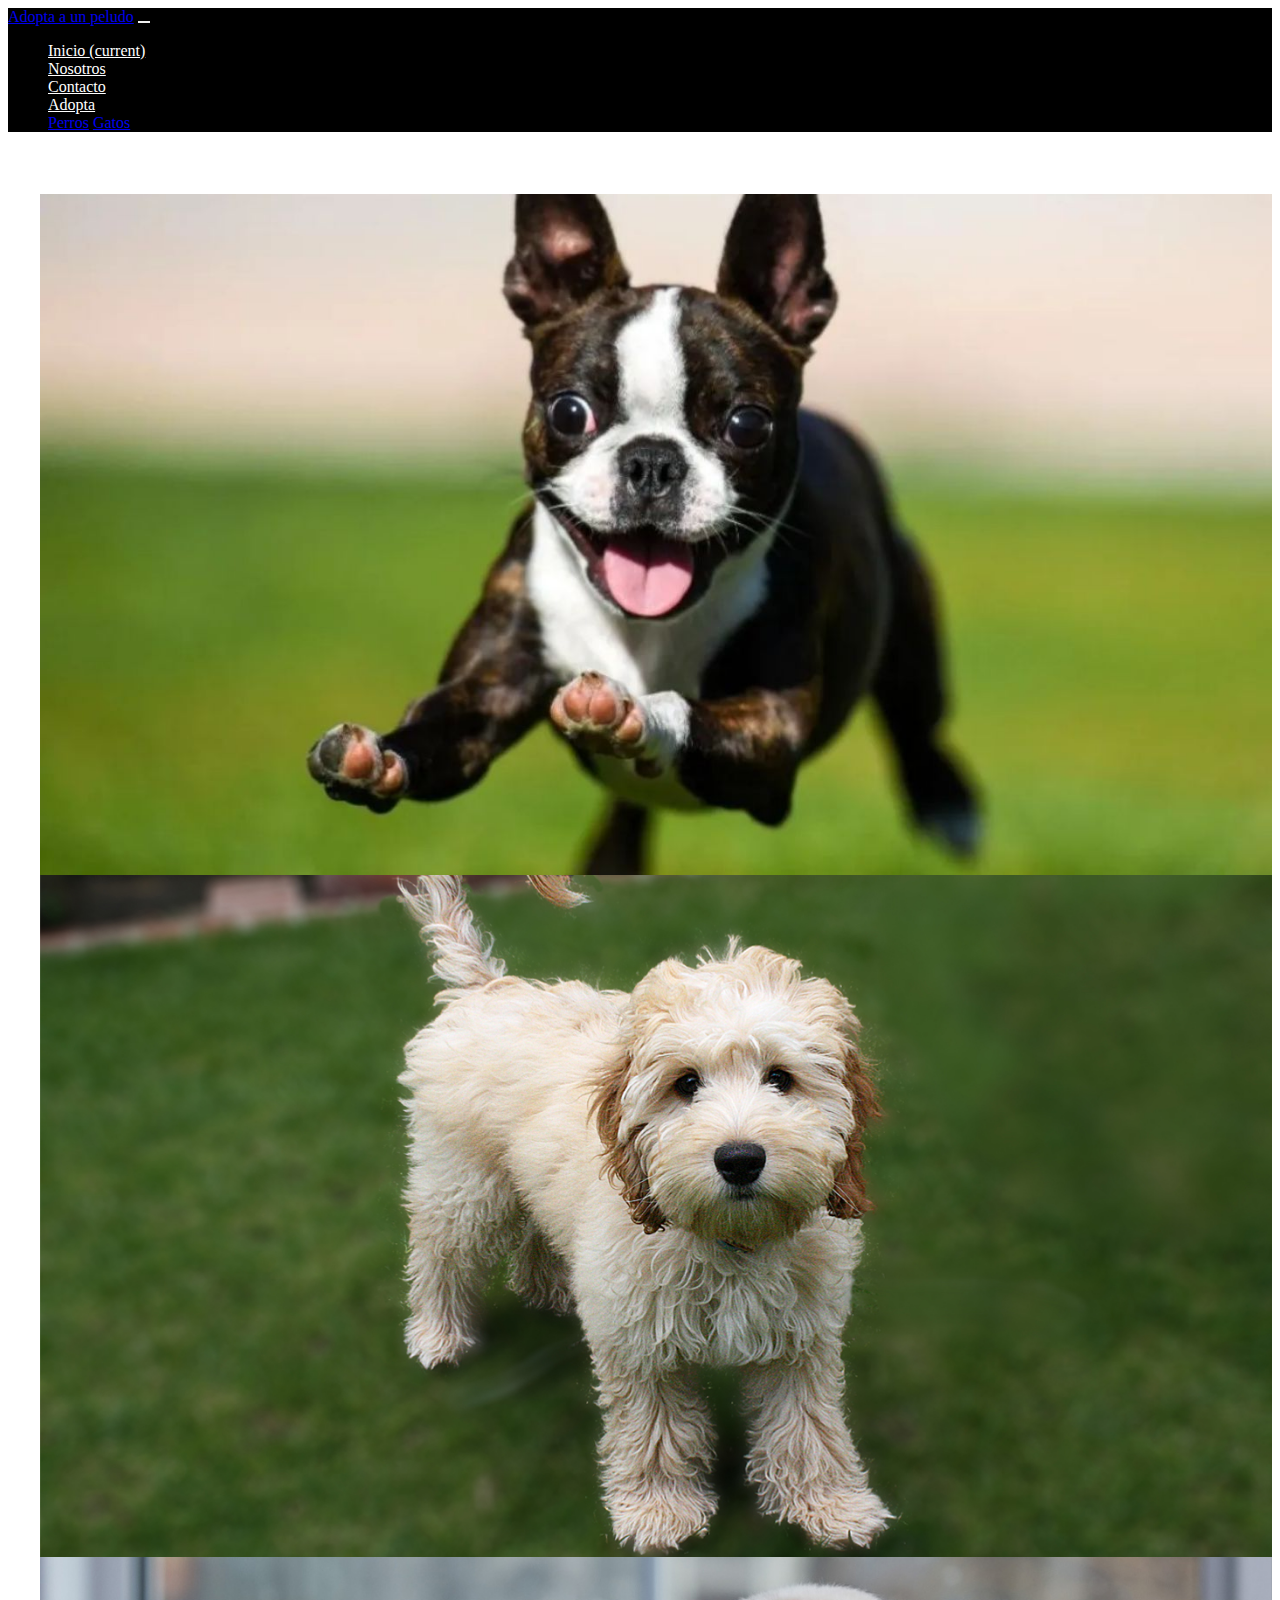
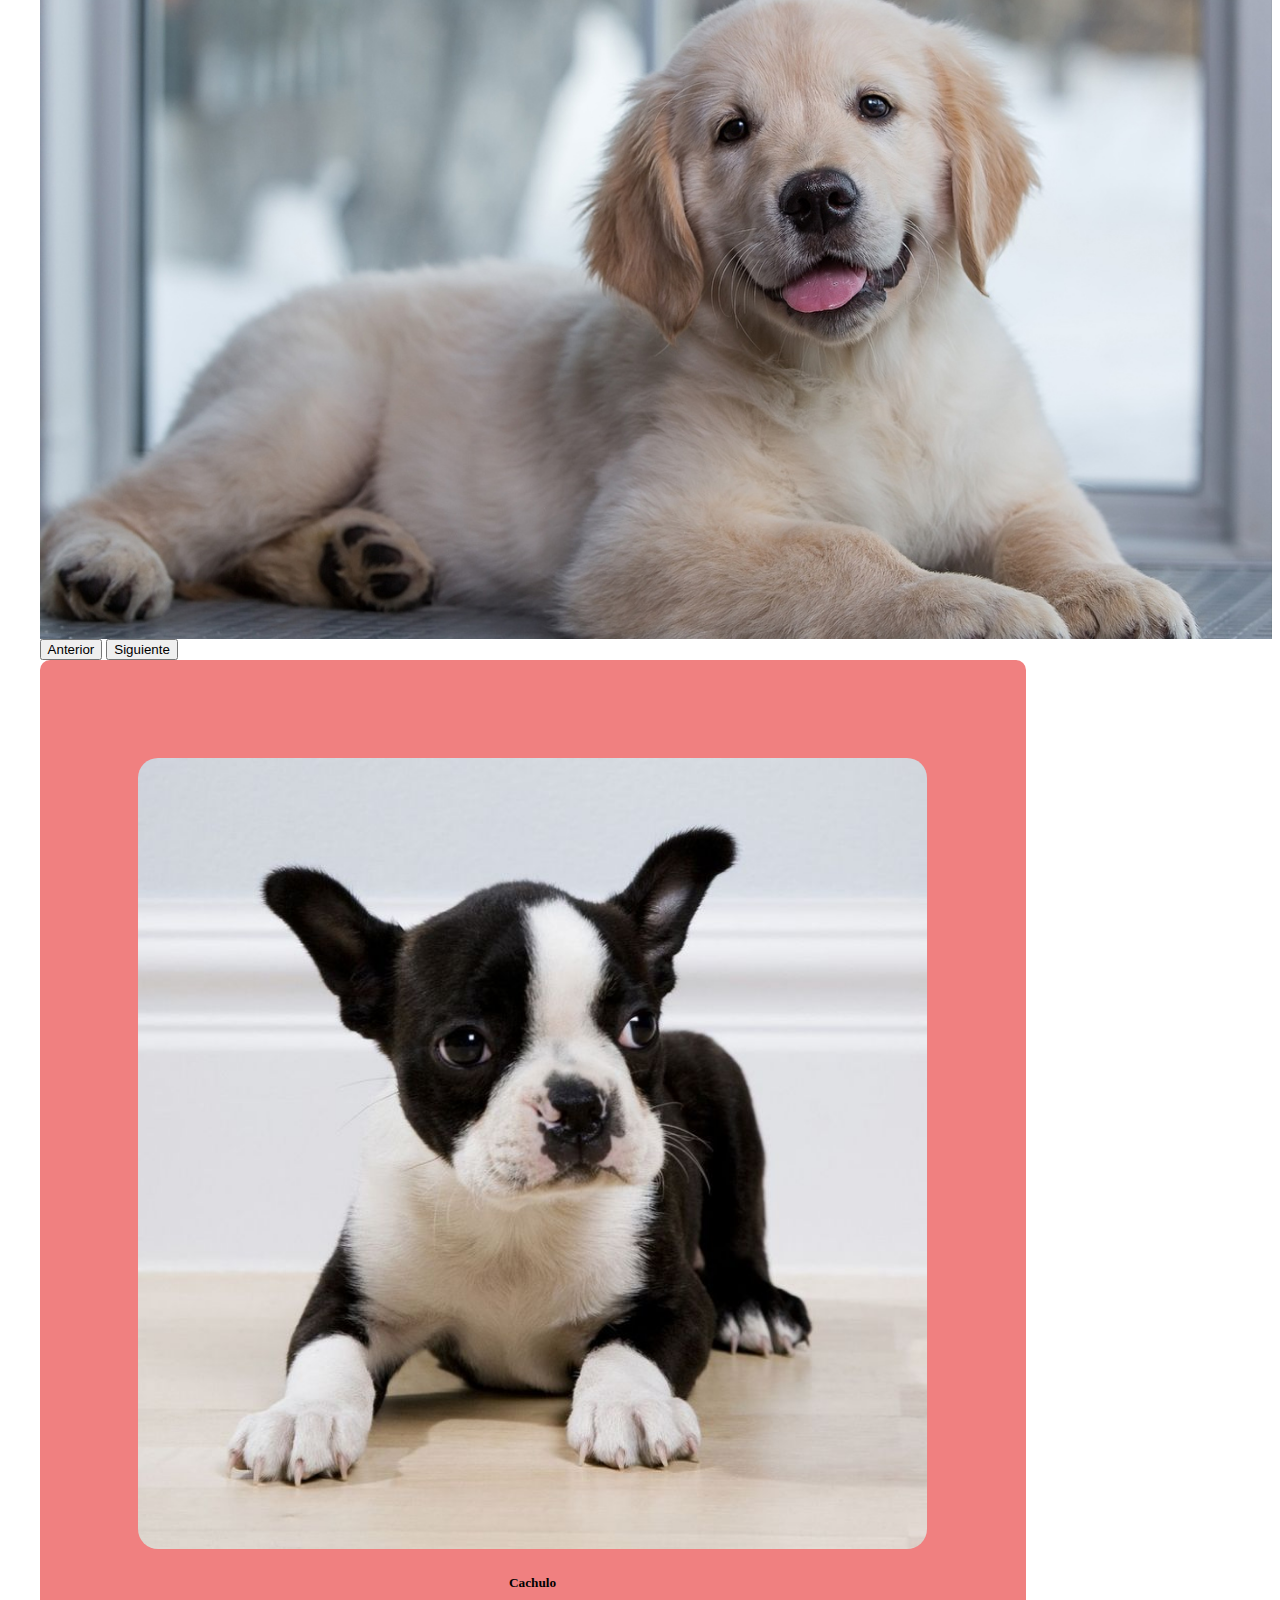
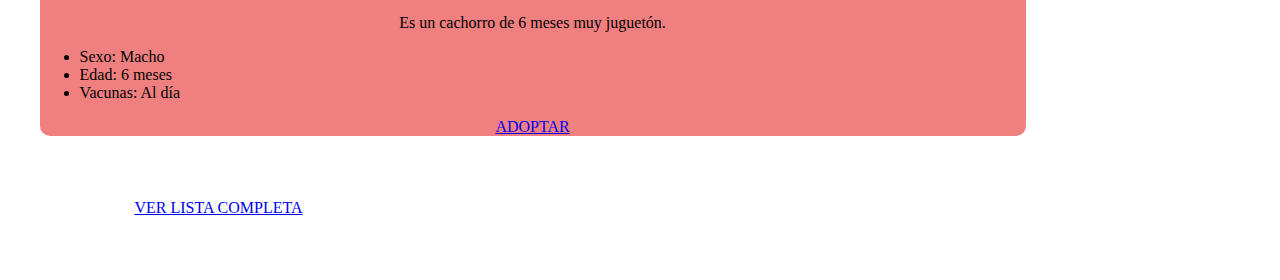
<file: index.html>
<!DOCTYPE html>
<html lang="es">

<head>
  <meta charset="UTF-8">
  <meta name="viewport" content="width=device-width, initial-scale=1.0">
  <title>Ayuda a un peludo - ONG</title>
  <script src="https://code.jquery.com/jquery-3.7.1.js" integrity="sha256-eKhayi8LEQwp4NKxN+CfCh+3qOVUtJn3QNZ0TciWLP4="
    crossorigin="anonymous"></script>
  <link rel="stylesheet" href="https://cdn.jsdelivr.net/npm/bootstrap@4.6.2/dist/css/bootstrap.min.css"
    integrity="sha384-xOolHFLEh07PJGoPkLv1IbcEPTNtaed2xpHsD9ESMhqIYd0nLMwNLD69Npy4HI+N" crossorigin="anonymous">
  <script src="https://cdn.jsdelivr.net/npm/bootstrap@4.6.2/dist/js/bootstrap.min.js"
    integrity="sha384-+sLIOodYLS7CIrQpBjl+C7nPvqq+FbNUBDunl/OZv93DB7Ln/533i8e/mZXLi/P+"
    crossorigin="anonymous"></script>
  <link rel="stylesheet" type="text/css" href="estilo_carrusel.css">
  <link rel="stylesheet" type="text/css" href="estilos.css">
</head>

<body>

  <nav class="navbar navbar-expand-lg">
    <a class="navbar-brand" href="#">Adopta a un peludo</a>
    <button class="navbar-toggler" type="button" data-toggle="collapse" data-target="#navbarNavDropdown"
      aria-controls="navbarNavDropdown" aria-expanded="false" aria-label="Toggle navigation">
      <span class="navbar-toggler-icon"></span>
    </button>
    <div class="collapse navbar-collapse" id="navbarNavDropdown">
      <ul class="navbar-nav">
        <li class="nav-item active">
          <a class="nav-link" href="#">Inicio <span class="sr-only">(current)</span></a>
        </li>
        <li class="nav-item">
          <a class="nav-link" href="#">Nosotros</a>
        </li>
        <li class="nav-item">
          <a class="nav-link" href="#">Contacto</a>
        </li>
        <li class="nav-item dropdown">
          <a class="nav-link dropdown-toggle" href="#" role="button" data-toggle="dropdown" aria-expanded="false">
            Adopta
          </a>
          <div class="dropdown-menu">
            <a class="dropdown-item" href="#">Perros</a>
            <a class="dropdown-item" href="#">Gatos</a>
          </div>
        </li>
      </ul>
    </div>
  </nav>


  <div class="contenedorCarrusel">
    <div class="row" style="margin-top: 5%;">
      <div class="col-md-8">
        <div id="carouselExample" class="carousel slide carrusel-tamaño">
          <div class="carousel-inner">
            <div class="carousel-item active">
              <img src="img/Boston-terrier-3.jpg" class="c-img" alt="cachuloslider">
            </div>
            <div class="carousel-item">
              <img src="img/Cockapoo_puppy,_6_months.jpg" class="c-img" alt="...">
            </div>
            <div class="carousel-item">
              <img src="img/labradorwallpaper.jpg" class="c-img" alt="...">
            </div>
          </div>
          <button class="carousel-control-prev" type="button" data-target="#carouselExample" data-slide="prev">
            <span class="carousel-control-prev-icon" aria-hidden="true"></span>
            <span class="visually-hidden">Anterior</span>
          </button>
          <button class="carousel-control-next" type="button" data-target="#carouselExample" data-slide="next">
            <span class="carousel-control-next-icon" aria-hidden="true"></span>
            <span class="visually-hidden">Siguiente</span>
          </button>
        </div>
      </div>
      <div class="col-md-4 d-flex justify-content-center">
        <div class="card" style="width: 80%;">
          <img src="img/perrito1.jpg" class="card-img-top" alt="...">
          <div class="card-body" style="text-align: center;">
            <h5 class="card-title">Cachulo</h5>
            <p class="card-text">Es un cachorro de 6 meses muy juguetón.</p>
          </div>
          <ul class="list-group list-group-flush">
            <li class="list-group-item">Sexo: Macho</li>
            <li class="list-group-item">Edad: 6 meses</li>
            <li class="list-group-item">Vacunas: Al día</li>
          </ul>
          <div class="card-body" style="text-align: center;">
            <a href="#" class="card-link">ADOPTAR</a>
          </div>
        </div>
      </div>
    </div>
  </div>

  <div class="contenedorBoton d-flex justify-content-center">
    <a href="perros.html" class="btn btn-secondary btn-lg btn-block">VER LISTA COMPLETA</a>
  </div> 

  <script>
    $(document).ready(function () {
      $('#carouselExample').on('slid.bs.carousel', function () {
        // Actualizar el contenido de la tarjeta al cambiar de slide
        var activeIndex = $(this).find('.carousel-item.active').index();
        var cardTitles = ["Cachulo", "Manolo", "Jimeno"]; // Ejemplo de títulos de tarjeta
        var cardTexts = ["Es un cachorro de 6 meses muy juguetón.", "Cachorro muy tierno y amigable.", "Un perrito muy fiel y sociable."]; // Ejemplo de textos de tarjeta
        var cardImgSrcs = ["img/perrito1.jpg", "img/perrito3.jpg", "img/labrador.jpg"]; // Ejemplo de rutas de imagen de tarjeta
        var cardSex = ["Macho", "Macho", "Macho"]; // Ejemplo de sexo de la mascota
        var cardAge = ["6 meses", "8 meses", "1 año"]; // Ejemplo de edad de la mascota
        var cardVaccines = ["Al día", "Al día", "Al día"]; // Ejemplo de estado de vacunación de la mascota
        var cardContainer = $('.card');

        cardContainer.find('.card-img-top').attr('src', cardImgSrcs[activeIndex]);
        cardContainer.find('.card-title').text(cardTitles[activeIndex]);
        cardContainer.find('.card-text').text(cardTexts[activeIndex]);

      });
    });
  </script>
</body>

</html>
</file>
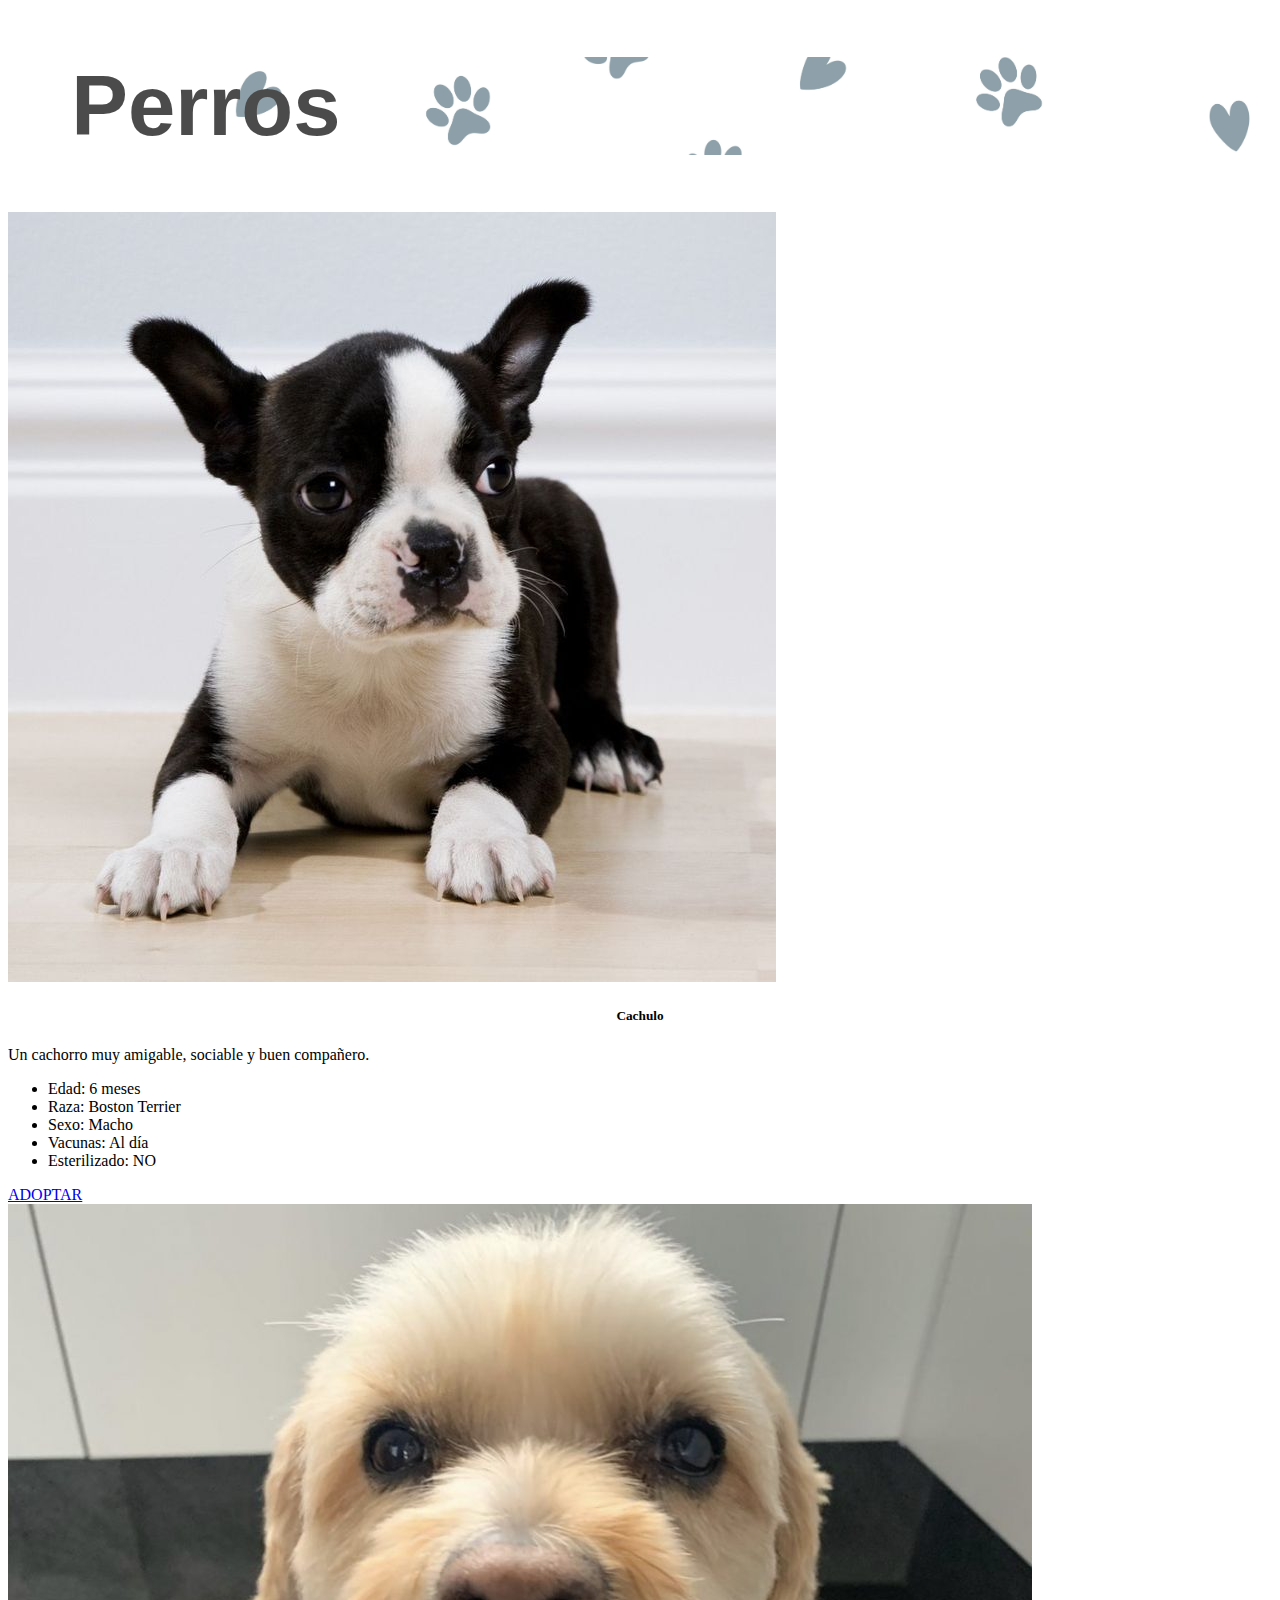
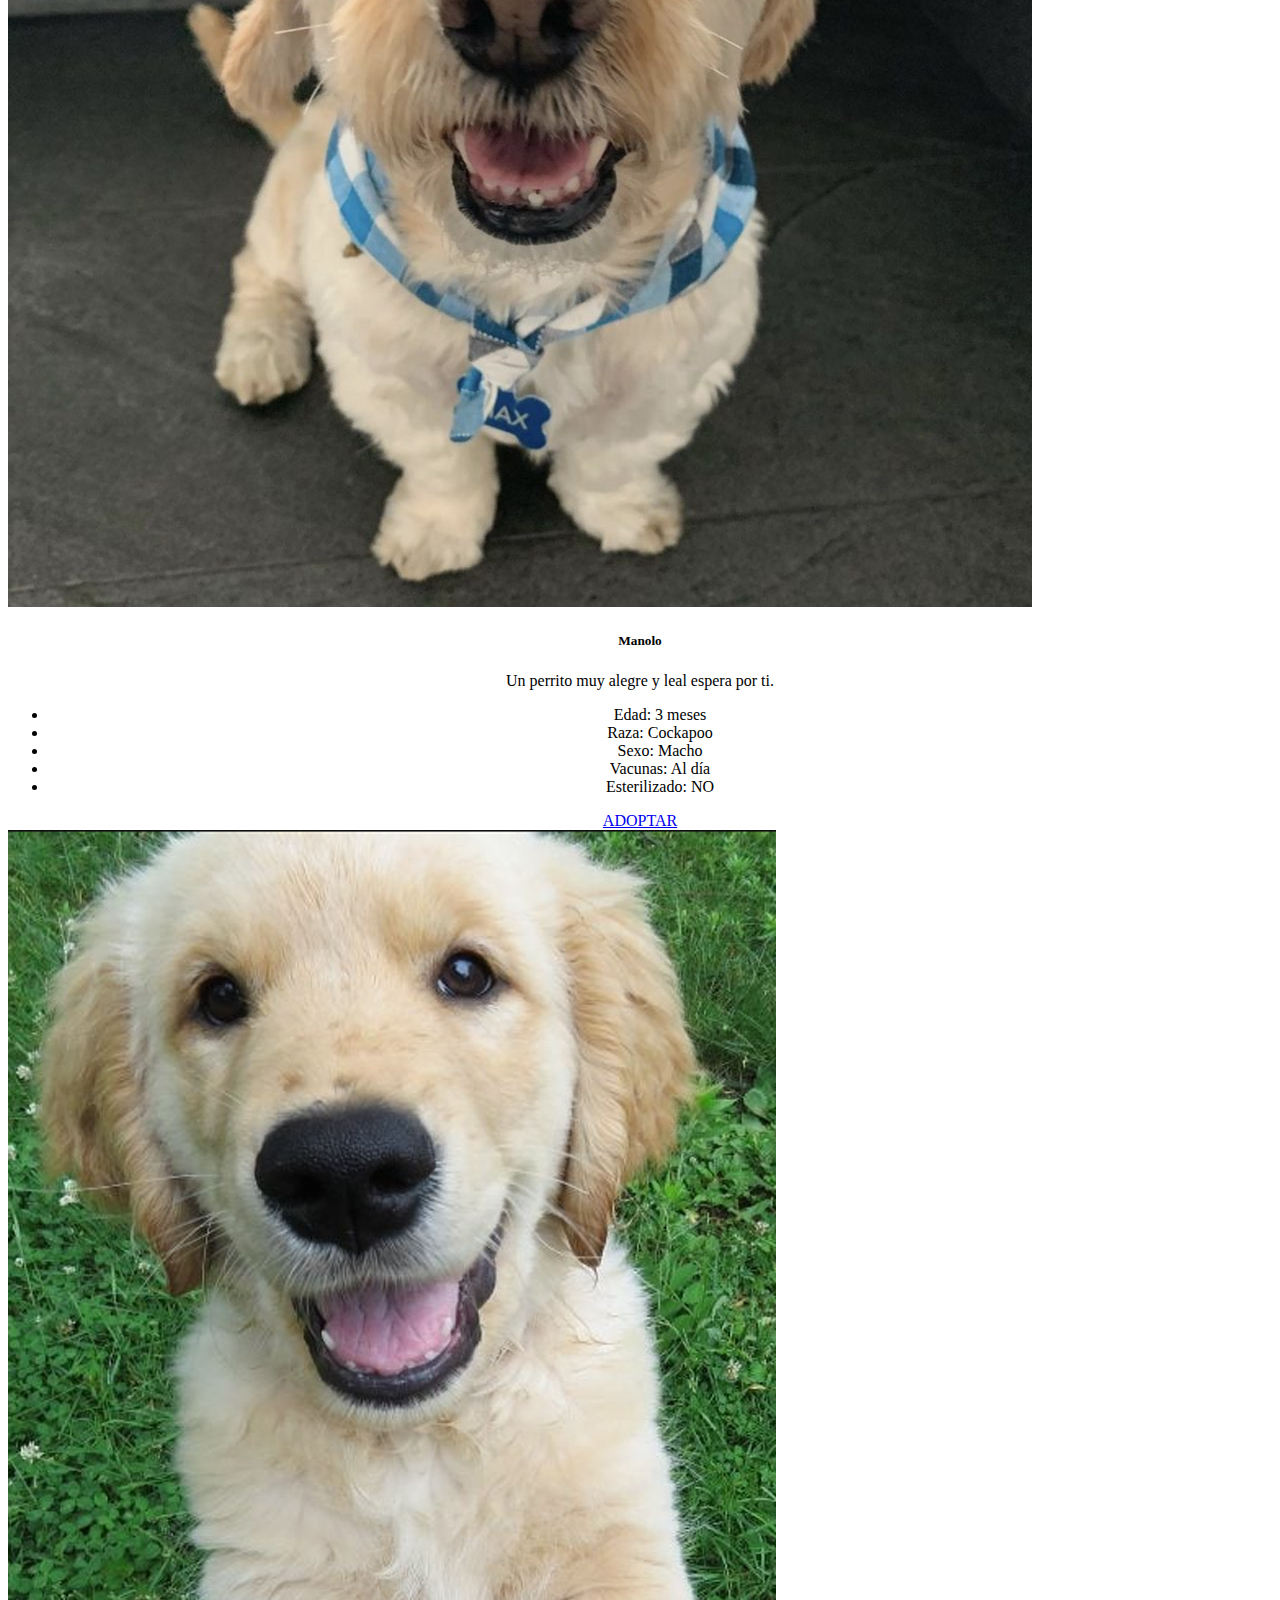
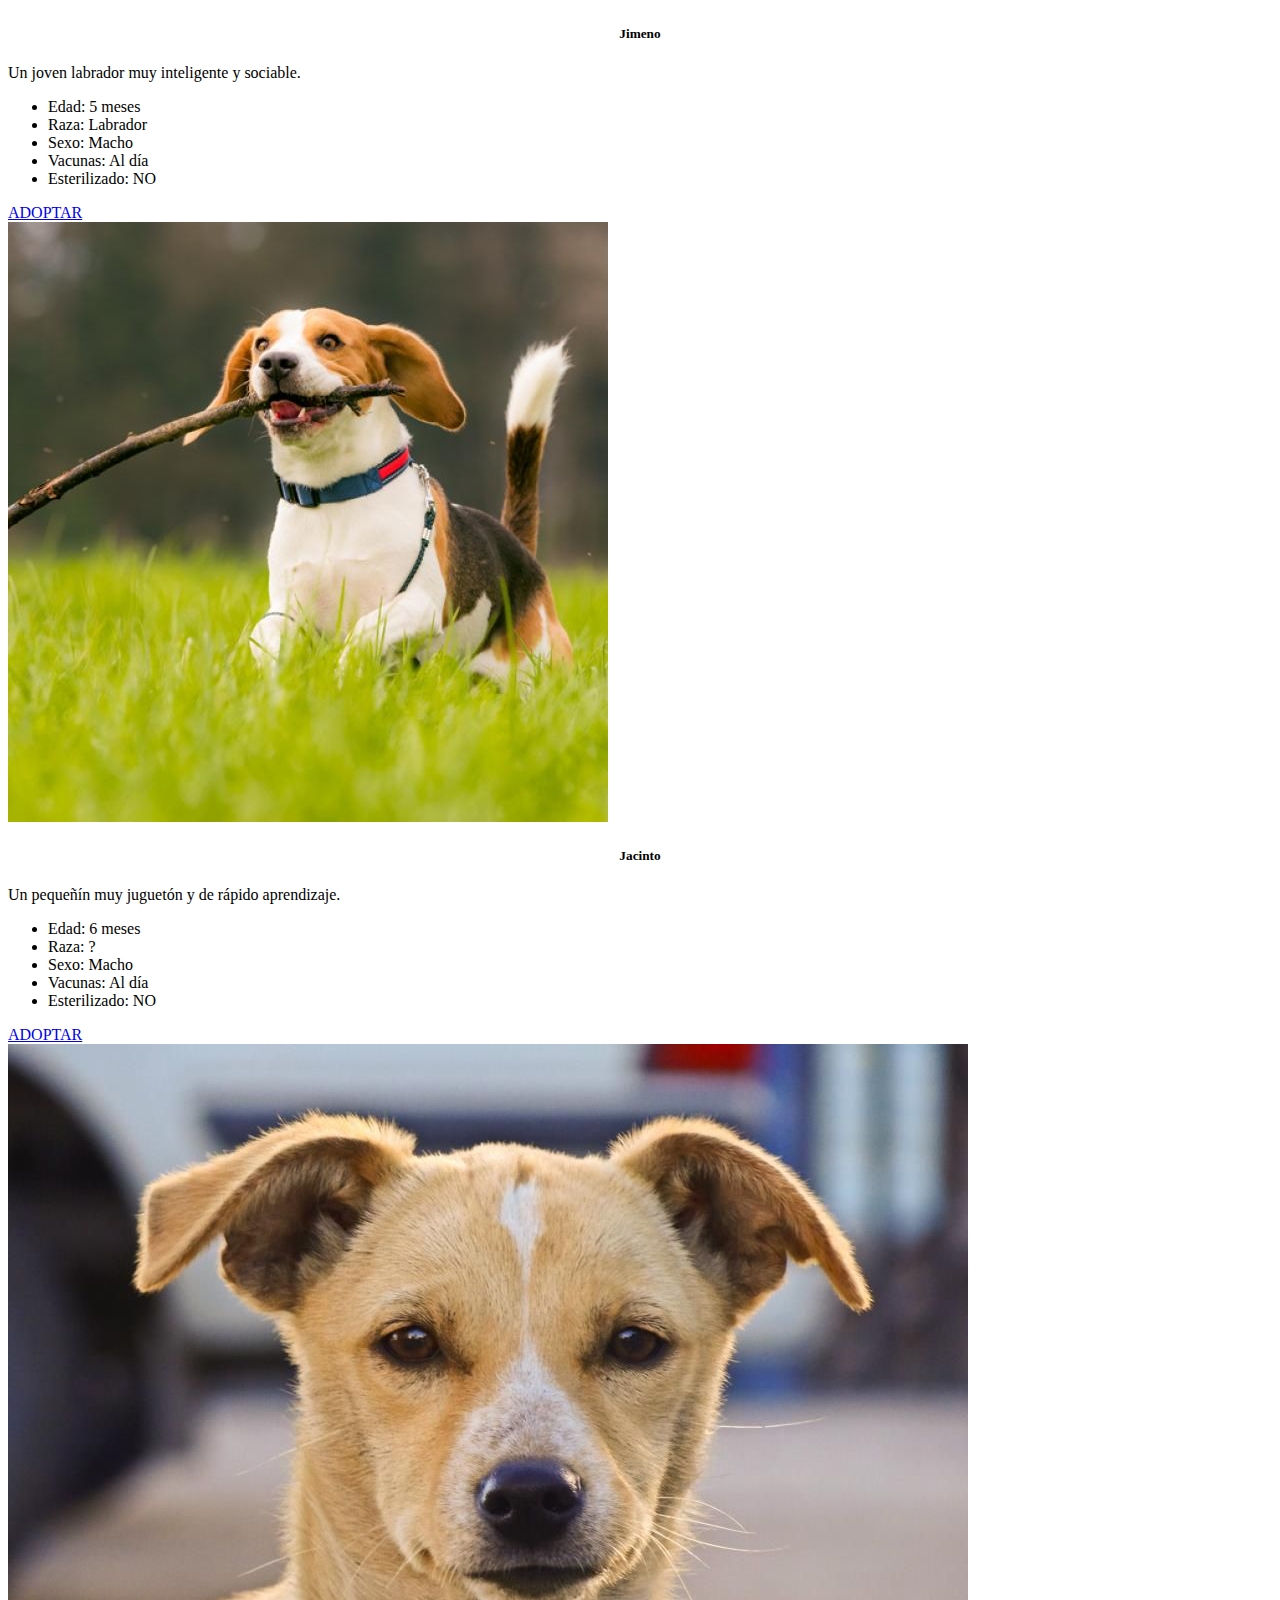
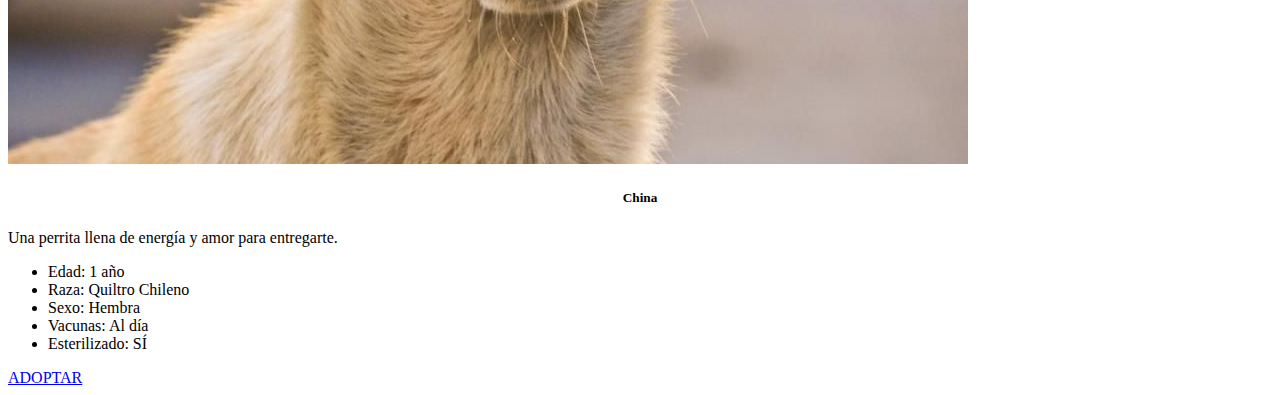
<file: perros.html>
<!DOCTYPE html>
<html lang="en">

<head>
    <meta charset="UTF-8">
    <meta name="viewport" content="width=device-width, initial-scale=1.0">
    <title>Perros</title>
    <script src="https://code.jquery.com/jquery-3.7.1.js"
        integrity="sha256-eKhayi8LEQwp4NKxN+CfCh+3qOVUtJn3QNZ0TciWLP4=" crossorigin="anonymous"></script>
    <link rel="stylesheet" href="https://cdn.jsdelivr.net/npm/bootstrap@4.6.2/dist/css/bootstrap.min.css"
        integrity="sha384-xOolHFLEh07PJGoPkLv1IbcEPTNtaed2xpHsD9ESMhqIYd0nLMwNLD69Npy4HI+N" crossorigin="anonymous">
    <script src="https://cdn.jsdelivr.net/npm/bootstrap@4.6.2/dist/js/bootstrap.min.js"
        integrity="sha384-+sLIOodYLS7CIrQpBjl+C7nPvqq+FbNUBDunl/OZv93DB7Ln/533i8e/mZXLi/P+"
        crossorigin="anonymous"></script>
    <link rel="stylesheet" type="text/css" href="estilos.css">
</head>

<body>
    <div class="contenedor-textoencabezadoPerros d-flex justify-content-center">
        <h1 class="display-1">Perros</h1>
    </div>
    <div class="container">
        <div class="row">
            <div class="col-md-3 mb-4">
                <div class="card">
                    <img src="img/perrito1.jpg" class="card-img-top" alt="Cachulo">
                    <div class="card-body">
                        <h5 class="card-title"  style="text-align: center;">Cachulo</h5>
                        <p class="card-text" >Un cachorro muy amigable, sociable y buen compañero.</p>
                        <ul class="list-group list-group-flush">
                            <li class="list-group-item">Edad: 6 meses</li>
                            <li class="list-group-item">Raza: Boston Terrier</li>
                            <li class="list-group-item">Sexo: Macho</li>
                            <li class="list-group-item">Vacunas: Al día</li>
                            <li class="list-group-item">Esterilizado: NO</li>
                        </ul>
                        <div class="text-center">
                            <a href="#" class="btn btn-primary">ADOPTAR</a>
                        </div>
                    </div>
                </div>
            </div>
            <div class="col-md-3 mb-4">
                <div class="card">
                    <img src="img/perrito3.jpg" class="card-img-top" alt="Manolo">
                    <div class="card-body" style="text-align: center;">
                        <h5 class="card-title">Manolo</h5>
                        <p class="card-text" >Un perrito muy alegre y leal espera por ti.</p>
                        <ul class="list-group list-group-flush">
                            <li class="list-group-item">Edad: 3 meses</li>
                            <li class="list-group-item">Raza: Cockapoo</li>
                            <li class="list-group-item">Sexo: Macho</li>
                            <li class="list-group-item">Vacunas: Al día</li>
                            <li class="list-group-item">Esterilizado: NO</li>
                        </ul>
                        <div class="text-center">
                            <a href="#" class="btn btn-primary">ADOPTAR</a>
                        </div>
                    </div>
                </div>
            </div>
            <div class="col-md-3 mb-4">
                <div class="card">
                    <img src="img/labrador.jpg" class="card-img-top" alt="Jimeno">
                    <div class="card-body">
                        <h5 class="card-title"style="text-align: center;">Jimeno</h5>
                        <p class="card-text">Un joven labrador muy inteligente y sociable.</p>
                        <ul class="list-group list-group-flush">
                            <li class="list-group-item">Edad: 5 meses</li>
                            <li class="list-group-item">Raza: Labrador</li>
                            <li class="list-group-item">Sexo: Macho</li>
                            <li class="list-group-item">Vacunas: Al día</li>
                            <li class="list-group-item">Esterilizado: NO</li>
                        </ul>
                        <div class="text-center">
                            <a href="#" class="btn btn-primary">ADOPTAR</a>
                        </div>
                    </div>
                </div>
            </div>
            <div class="col-md-3 mb-4">
                <div class="card">
                    <img src="img/perrito2.jpg" class="card-img-top" alt="Jacinto">
                    <div class="card-body">
                        <h5 class="card-title" style="text-align: center;">Jacinto</h5>
                        <p class="card-text">Un pequeñín muy juguetón y de rápido aprendizaje.</p>
                        <ul class="list-group list-group-flush">
                            <li class="list-group-item">Edad: 6 meses</li>
                            <li class="list-group-item">Raza: ?</li>
                            <li class="list-group-item">Sexo: Macho</li>
                            <li class="list-group-item">Vacunas: Al día</li>
                            <li class="list-group-item">Esterilizado: NO</li>
                        </ul>
                        <div class="text-center">
                            <a href="#" class="btn btn-primary">ADOPTAR</a>
                        </div>
                    </div>
                </div>
            </div>
        </div>

        <div class="row">
            <div class="col-md-3 mb-4">
                <div class="card">
                    <img src="img/quiltra.jpg" class="card-img-top" alt="China">
                    <div class="card-body">
                        <h5 class="card-title" style="text-align: center;">China</h5>
                        <p class="card-text">Una perrita llena de energía y amor para entregarte.</p>
                        <ul class="list-group list-group-flush">
                            <li class="list-group-item">Edad: 1 año</li>
                            <li class="list-group-item">Raza: Quiltro Chileno</li>
                            <li class="list-group-item">Sexo: Hembra</li>
                            <li class="list-group-item">Vacunas: Al día</li>
                            <li class="list-group-item">Esterilizado: SÍ</li>
                        </ul>
                        <div class="text-center">
                            <a href="#" class="btn btn-primary">ADOPTAR</a>
                        </div>
                    </div>
                </div>
            </div>
        </div>
    </div>
</body>

</html>
</file>
<file: estilo_carrusel.css>
.carousel-item {
    height: 100%; /* Altura del 100% del contenedor */
    width: 100%; /* Ancho del 100% del contenedor */
}

.c-img {
    width: 100%; /* Ancho del 100% para ocupar todo el espacio disponible */
    height: auto; /* Mantenemos la proporción de aspecto */
    display: block;
    object-fit: cover; /* Ajusta la imagen para cubrir todo el espacio disponible sin distorsionar */
}

@media (max-width: 768px) {
    .carrusel-tamaño {
        aspect-ratio: 1.5; /* Proporción de aspecto de las imágenes */
    }
}

.carousel-inner{
    background-color: aliceblue;
}

.carrusel-tamaño{
    width: auto;
}

@media (max-width: 768px) {
    .carrusel-tamaño {
        max-width: 100%; /* Reducimos el ancho del carrusel al 100% del contenedor padre */
        margin: 0;  
        aspect-ratio: 1.5; /* Proporción de aspecto de las imágenes */
    }
}

.card {
    width: 100%; /* Ancho de la tarjeta */
    
    background-color: lightcoral;
    
}

.card-img-top{
    width: 80%;
    border-radius: 20px;
    margin-top: 10%;
    margin-left: 10%;
}

.contenedorBoton{
    margin-top: 5%;
    margin-left: 10%;
    margin-right: 10%;
    margin-bottom: 5%;
    ;
}

.contenedorCarrusel{
    margin-left: 2.5%;



}
</file>
<file: estilos.css>
.contenedor-textoencabezadoPerros {
    text-align: left;
    margin-left: 5%;
    font-family: 'Lucida Sans', 'Lucida Sans Regular', 'Lucida Grande', 'Lucida Sans Unicode', Geneva, Verdana, sans-serif;
    font-size: 100px;
    background: url('img/sl_011023_55240_03.jpg') center center/cover no-repeat;
    opacity: 0.7;
}

.contenedor-textoencabezadoContactenos {
    text-align: center;
    margin-left: 5%;
    margin-top: 5%;
    font-family: 'Lucida Sans', 'Lucida Sans Regular', 'Lucida Grande', 'Lucida Sans Unicode', Geneva, Verdana, sans-serif;
}

.banner {
    position: relative;
    width: 100%;
    height: 300px;
    /* Ajusta la altura según sea necesario */
    overflow: hidden;
    background-size: auto;
    background: url('img/banner-contacto-1.jpg') center center/cover no-repeat;
    display: flex;
    /* Usar flexbox */
    justify-content: center;
    /* Centrar horizontalmente */
    align-items: center;
    /* Centrar verticalmente */
}

/* Estilos para el título */
.banner h1 {
    font-size: 180px;
    /* Tamaño del texto del título en dispositivos de escritorio */
}

/* Media query para dispositivos móviles */
@media only screen and (max-width: 600px) {

    /* Cambiar el tamaño del título en dispositivos móviles */
    .banner {
        height: 20vh;
        /* Usar el 30% del alto de la pantalla en dispositivos móviles */
    }

    .banner h1 {
        font-size: 15vw;
        /* Usar el 20% del ancho de la pantalla en dispositivos móviles */
        
    }
}

.contenedor-imagenes {
    display: grid;
    grid-template-columns: repeat(auto-fill, minmax(200px, 1fr));
    gap: 20px;
}

.contenedor-imagen {
    display: flex;
    flex-direction: column;
    align-items: center;
}

.contenedor-imagen img {
    width: 100%;
    max-width: 200px;
    border-radius: 10px;
}

.nombre-mascota {
    font-family: Verdana, Geneva, Tahoma, sans-serif;
    margin-left: 10px;
    font-weight: bold;
}

.display-1 {
    font-size: 85px;
}

.card {
    border-radius: 10px;
}

.img {
    border-radius: 10px;


}

.navbar {
    background-color: black;
    /* Cambia el color de fondo de la barra de navegación */
}

.navbar-toggler-icon {
    background-color: white;
    /* Cambia el color de fondo del botón */
}

.navbar-toggler {
    border: none;
    /* Quita el borde del botón */
}

.navbar-toggler:focus {
    outline: none;
    /* Quita el contorno al hacer focus en el botón */
}

.navbar-nav .nav-link {
    color: white;
    /* Cambia el color del texto de los enlaces de navegación */
}
</file>
